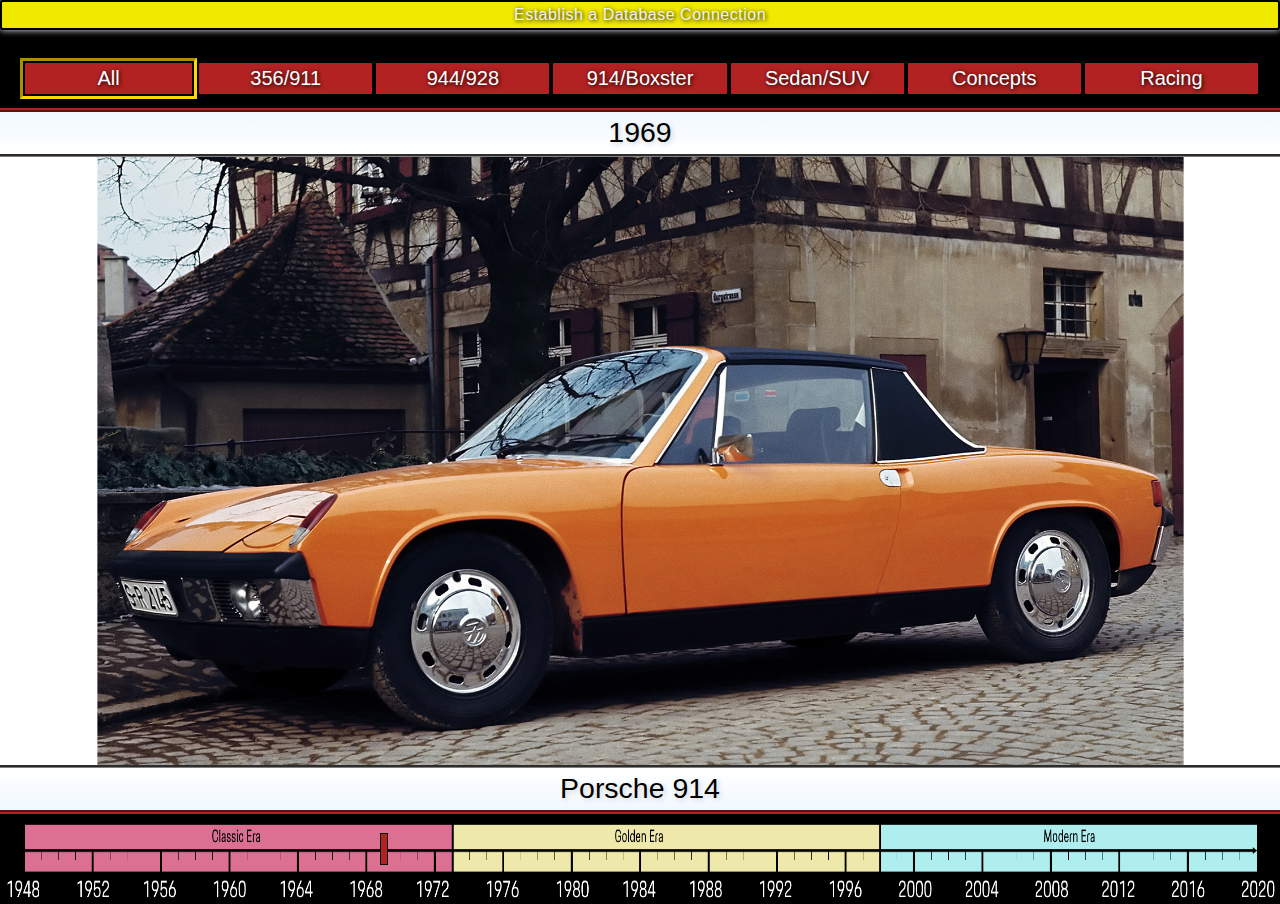
<file: index.html>
<!DOCTYPE html>
<html>
    <head>
        <title>GPRB Porsche Chronicle</title>
        <link rel="stylesheet" type="text/css" href="css/index.css">
        <link rel="stylesheet" type="text/css" href="css/timeline.css">
        <script type="text/javascript" src="js/timeline.js"></script>
        <script type="text/javascript" src="js/showcase-timeline.js"></script>
    </head>

    <body>
        <div class="nav">
            <div class="banner">
                <div class="ajaxCall" id="ajaxCall">
                    <p class="ajaxButton" id="porscheLoaderButton"><span class="porscheButton" id="buttonAjax"></span></p>
                </div>
                <p id="ajaxStatus"></p>
            </div>

            <div class="porsche-models">
                <ul class="nav-models">
                    <li class="porsche-model-family">
                        <p class="porscheFamilyButton selectedFamily" id="all"><span class="porscheButton" id="buttonAll"></span></p>
                    </li>
                    <li class="porsche-model-family">
                        <p class="porscheFamilyButton" id="911"><span class="porscheButton" id="button911"></span></p>
                    </li>
                    <li class="porsche-model-family">
                        <p class="porscheFamilyButton" id="944"><span class="porscheButton" id="button944"></span></p>
                    </li>
                    <li class="porsche-model-family">
                        <p class="porscheFamilyButton" id="boxster"><span class="porscheButton" id="buttonBoxster"></span></p>
                    </li>
                    <li class="porsche-model-family">
                        <p class="porscheFamilyButton" id="suv"><span class="porscheButton" id="buttonSUVs"></span></p>
                    </li>
                    <li class="porsche-model-family">
                        <p class="porscheFamilyButton" id="concept"><span class="porscheButton" id="buttonConcepts"></span></p>
                    </li>
                    <li class="porsche-model-family">
                        <p class="porscheFamilyButton" id="racing"><span class="porscheButton" id="buttonRacing"></span></p>
                    </li>
                </ul>
            </div>
        </div>

        <div class="content">
            <div class="porscheName" id="porscheNameTop">
                <p id="porscheYear"></p>
            </div>
            <div class="porscheThumbnail">
                <div class="beaImageWrapper" id="beaImageWrapper">
                    <a class="beaImageContainer" id="beaImageContainer" href="showcase.html"></a>
                </div>
            </div>
            <div class="porscheName" id="porscheNameBottom">
                <div class="tableWrapper">
                    <div id="arrowsContainerLeft">
                        <p class="porscheArrowsLeft downArrows" id="arrowDown">&#11206</p>
                        <p class="porscheArrowsLeft upArrows" id="arrowUp">&#11205</p>
                    </div>
                    <p id="porscheModel"></p>
                    <div id="arrowsContainerRight">
                        <p class="porscheArrowsRight downArrows" id="arrowDown">&#11206</p>
                        <p class="porscheArrowsRight upArrows" id="arrowUp">&#11205</p>
                    </div>
                </div>
            </div>
        </div>

        <div class="bottomBorderLine">
        </div>

        <div class="bottomOfPage">
            <div class="slideContainer">
                <input type="range" min="0" max="72" value="0" class="slider" id="yearSelector">
            </div>
        </div>
    </body>
</html>
</file>
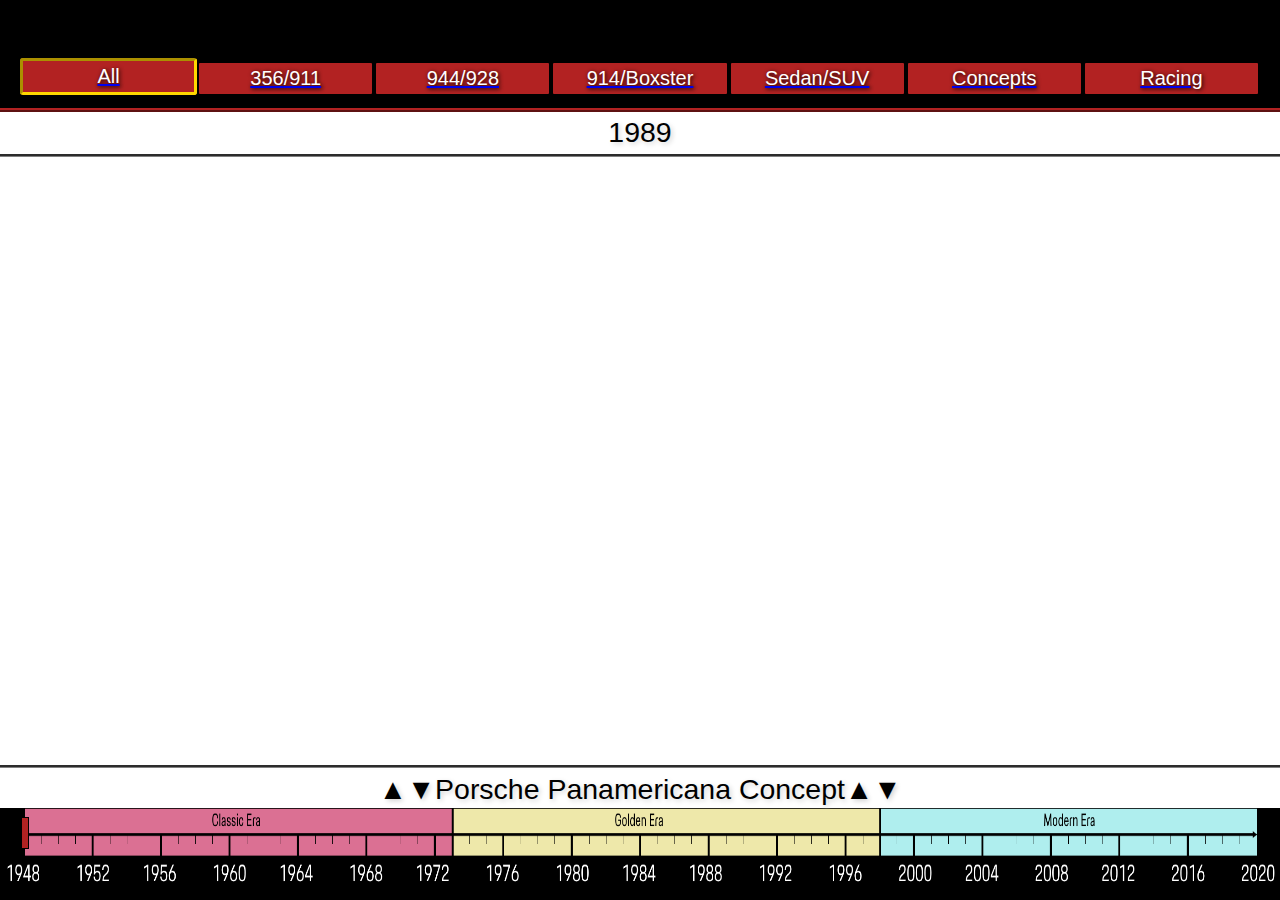
<file: html/index.html>
<!DOCTYPE html>
<html>
    <head>
        <title>GPRB Porsche Museum</title>
        <link rel="stylesheet" type="text/css" href="../css/index.css">
    </head>
    
    <body>
        <div class="nav">
            <div class="banner">
                
            </div>
            
            <div class="porsche-models">
                <ul class="nav-models">
                    <li class="porsche-model-family">
                        <a href="#"><span class="porscheButton selectedFamily" id="buttonAll"></span></a>
                    </li>
                    <li class="porsche-model-family">
                        <a href="#"><span class="porscheButton" id="button911"></span></a>
                    </li>
                    <li class="porsche-model-family">
                        <a href="#"><span class="porscheButton" id="button944"></span></a>
                    </li>
                    <li class="porsche-model-family">
                        <a href="#"><span class="porscheButton" id="buttonBoxster"></span></a>
                    </li>
                    <li class="porsche-model-family">
                        <a href="#"><span class="porscheButton" id="buttonSUVs"></span></a>
                    </li>
                    <li class="porsche-model-family">
                        <a href="#"><span class="porscheButton" id="buttonConcepts"></span></a>
                    </li>
                    <li class="porsche-model-family">
                        <a href="#"><span class="porscheButton" id="buttonRacing"></span></a>
                    </li>
                </ul>
            </div>
        </div>
        
        <div class="content">
             <div class="porscheName" id="porscheYear">
                 <p>1989</p>
             </div>
             <div class="porscheThumbnail">
                 <div class="porscheImageContainer">
                 </div>
             </div>
             <div class="porscheName" id="porscheModel">
                 <div class="tableWrapper">
                     <p class="porscheArrowsLeft" id="arrowUp">▲</p><p class="porscheArrowsLeft" id="arrowDown">▼</p>
                     <p>Porsche Panamericana Concept</p>
                     <p class="porscheArrowsRight" id="arrowUp">▲</p><p class="porscheArrowsRight" id="arrowDown">▼</p>
                 </div>
            </div>
        </div>
        
        <div class="slideContainer">
            <input type="range" min="0" max="72" value="0" class="slider" id="yearSelector">
        </div>
    </body>
</html>
</file>
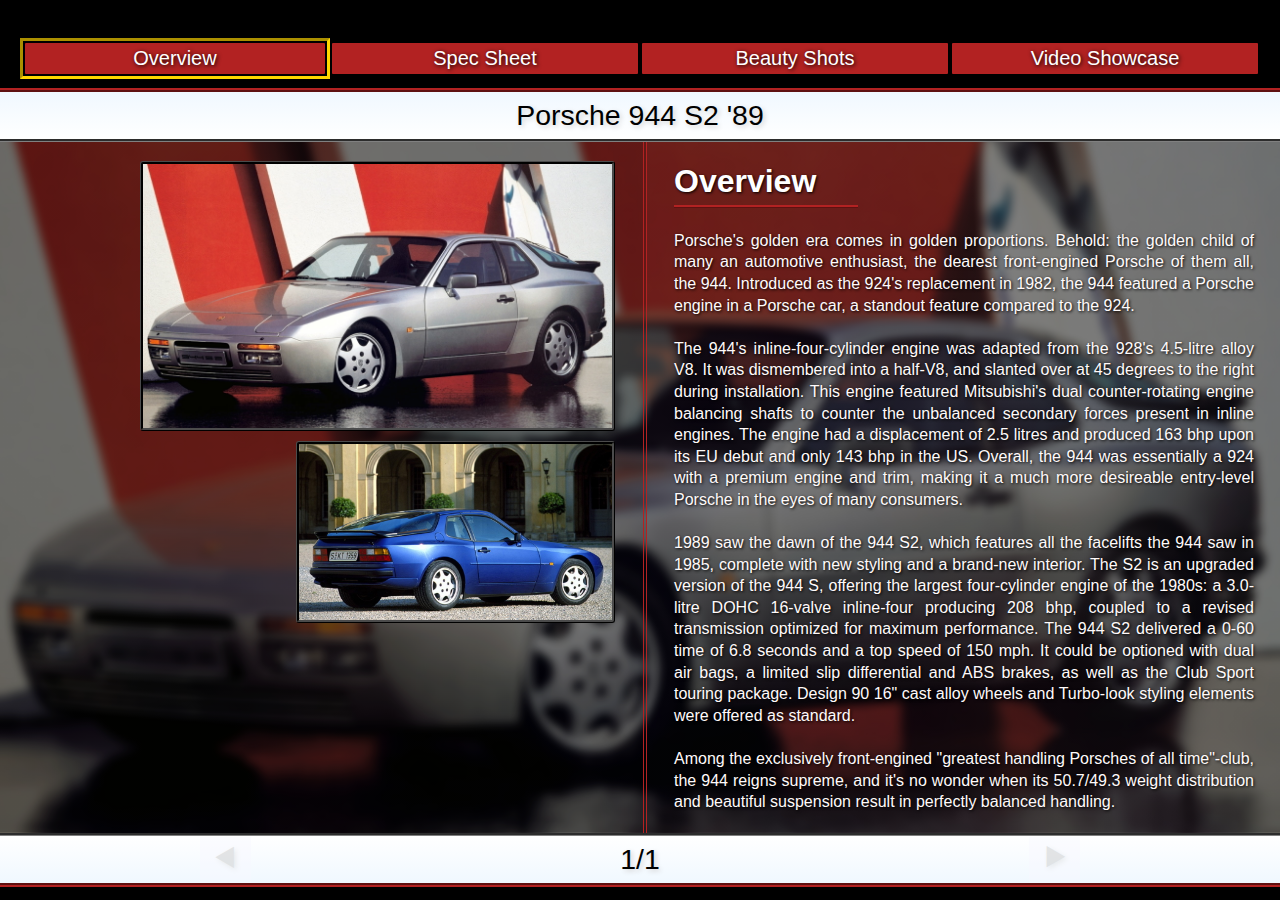
<file: showcase.html>
<!DOCTYPE html>
<html>
    <head>
        <title>GPRB Porsche Chronicle</title>
        <link rel="stylesheet" type="text/css" href="css/index.css">
        <link rel="stylesheet" type="text/css" href="css/showcase.css">
        <script type="text/javascript" src="js/showcase.js"></script>
        <script type="text/javascript" src="js/showcase-timeline.js"></script>
    </head>

    <body>
        <div class="nav">
            <div class="banner">
            </div>

            <div class="porsche-models">
                <ul class="nav-models">
                    <li class="porsche-model-family">
                        <p class="porscheFamilyButton selectedFamily" id="description"><span class="porscheButton" id="buttonDescription"></span></p>
                    </li>
                    <li class="porsche-model-family">
                        <p class="porscheFamilyButton" id="specSheet"><span class="porscheButton" id="buttonSpecSheet"></span></p>
                    </li>
                    <li class="porsche-model-family">
                        <p class="porscheFamilyButton" id="beautyShots"><span class="porscheButton" id="buttonBeautyShots"></span></p>
                    </li>
                    <li class="porsche-model-family">
                        <p class="porscheFamilyButton" id="video"><span class="porscheButton" id="buttonVideo"></span></p>
                    </li>
                </ul>
            </div>
        </div>

        <div class="content">
            <div class="porscheName" id="porscheNameTop">
                <p id="porscheYear"></p>
            </div>

            <div class="porscheThumbnail" id="porscheThumbnail">
                <div class="porscheImageWrapper" id="porscheImageWrapper">
                    <div class="porscheImageContainer" id="porscheImageContainer">

                        <img class="porscheImage" id="porscheImage">
                        <span class="arrowExtension" id="arrowExtension">
                            <p class="porscheImageArrows" id="imageArrowLeft">&#11207</p>
                        </span>
                        <span class="arrowExtension" id="arrowExtensionRight">
                            <p class="porscheImageArrows" id="imageArrowRight">&#11207</p>
                        </span>

                    </div>
                    <div class="porscheImageContainer" id="porscheImageContainer2">

                        <img class="porscheImage" id="porscheImage2">
                        <span class="arrowExtension extSmall" id="arrowExtension2">
                            <p class="porscheImageArrows" id="imageArrowLeft2">&#11207</p>
                        </span>
                        <span class="arrowExtension extSmall" id="arrowExtensionRight2">
                            <p class="porscheImageArrows" id="imageArrowRight2">&#11207</p>
                        </span>

                    </div>
                </div>

                <div class="porscheShowcaseTextWrapper" id="porscheShowcaseTextWrapper">
                    <h1 class="porscheHeader" id="porscheHeader"></h1>
                    <p class="porscheShowcase" id="porscheShowcase"></p>
                </div>
            </div>

            <div class="porscheThumbnail" id="porscheThumbnailBea">
                <div class="beaImageWrapper" id="beaImageWrapper">
                    <img class="porscheImage" id="porscheImageBea">
                </div>
            </div>

            <div class="porscheThumbnail" id="porscheThumbnailVid">
                <div class="beaImageWrapper" id="beaImageWrapper">
                    <iframe id="porscheVideo" frameborder="0" allow="accelerometer; autoplay; encrypted-media; gyroscope; picture-in-picture" allowfullscreen></iframe>
                </div>
            </div>

            <div class="porscheName" id="porscheNameBottom">
                <div class="tableWrapper">
                    <div id="arrowsContainerLeft">
                        <p class="porscheArrowsLeft leftArrows" id="arrowLeft">&#11207</p>
                    </div>
                    <p id="porscheModel"></p>
                    <div id="arrowsContainerRight">
                        <p class="porscheArrowsRight rightArrows" id="arrowRight">&#11208</p>
                    </div>
                </div>
            </div>
        </div>

        <div class="bottomBorderLine">
        </div>
    </body>
</html>
</file>
<file: css/index.css>
/* wide scale elements that cover the entire page */

html, body {
    height: 99.1%;
    max-width: 100%;
    min-height: 620px;
    min-width: 1075px;
}

body {
    /*background-image: url("../images/gradient-bg.jpg");*/
    font-family: "HelveticaNeue-Light", "Helvetica Neue Light", "Helvetica Neue", "Helvetica", "Arial", sans-serif;
    font-weight: 300;
    background: black;
    background-repeat: no-repeat;
    background-size: cover;
    padding: 0;
    margin: 0;
}

/* navbar and banner */

.nav {
    background-color: black;
    background-color: black;
    border-bottom: 4px ridge firebrick;
}

/* the ul is set to display: flex, and li set to display: table-cell with margin: auto. This is how the list spans 100% width on screen. */
.nav-models {
    display: flex;
    padding: 0 30px 0 30px;
    margin: 10px;
    margin-top: 7px;
    margin-bottom: 7px;
    list-style: none;
}

.nav-models li {
    display: table-cell;
    width: 14.4%;
    margin: 4px auto;
}

.nav-models li p {
    margin: 0;
}

.banner {
    height: 50px;
    /*background-image: url("../images/gradient-bg.jpg");*/
    opacity: 95%;
}

/* adds the names to the buttons at the top of the screen */
#buttonAll:before {
    content: "All";
}

#button911:before {
    content: "356/911 Series";
}

#button944:before {
    content: "924/944/928/968";
}

#buttonBoxster:before {
    content: "914/Boxster/Cayman";
}

#buttonSUVs:before {
    content: "Sedans/SUVs";
}

#buttonConcepts:before {
    content: "Porsche Concepts";
}

#buttonRacing:before {
    content: "Racing Models";
}

/* Porsche timeline */

.slideContainer {
    display: flex;
    width: 97%;
    height: 80px;
    min-height: 80px;
    max-height: 80px;
    margin: auto;
    background-image: url(../images/timeline.png);
    background-size: 100% 100%;
    background-repeat: no-repeat;
}

.slider {
    -webkit-appearance: none;
    appearance: none;
    width: 96.7%;
    height: 50px;
    outline: none;
    margin: auto;
    background: none;
    position: relative;
    bottom: 14px;
    -webkit-transition: background 0.15s ease-out;
    -moz-transition: background 0.15s ease-out;
    -ms-transition: background 0.15s ease-out;
    -o-transition: background 0.15s ease-out;
    transition: background 0.15s ease-out;
}

.slider:hover {
    background: rgba(1, 1, 1, 0.20);
    cursor: pointer;
}

/* this is the part of the slider you can click and move */
.slider::-webkit-slider-thumb {
    -webkit-appearance: none;
    appearance: none;
    width: 8px;
    height: 32px;
    margin-bottom: 1px;
    background: firebrick;
    cursor: pointer;
    border: 1px solid black;
    -webkit-transition: all 0.15s ease-out;
    -moz-transition: all 0.15s ease-out;
    -ms-transition: all 0.15s ease-out;
    -o-transition: all 0.15s ease-out;
    transition: all 0.15s ease-out;
}

.slider::-moz-range-thumb {
    -webkit-appearance: none;
    appearance: none;
    width: 8px;
    height: 32px;
    margin-bottom: 1px;
    background: firebrick;
    cursor: pointer;
    border: 1px solid black;
    -webkit-transition: all 0.15s ease-out;
    -moz-transition: all 0.15s ease-out;
    -ms-transition: all 0.15s ease-out;
    -o-transition: all 0.15s ease-out;
    transition: all 0.15s ease-out;
}

.slider:hover::-webkit-slider-thumb {
    background: white;
    border: 1px solid white;
    box-shadow: 0 0 16px white;
    transform: scale(1.08);
}

.slider:active::-webkit-slider-thumb {
    background: sienna;
    border: 1px solid black;
    box-shadow: 0 0 2px black;
    transform: scale(1.0);
    -webkit-transition: all 0s ease-out;
    -moz-transition: all 0s ease-out;
    -ms-transition: all 0s ease-out;
    -o-transition: all 0s ease-out;
    transition: all 0s ease-out;
}

/* content area, the major visible part of the webpage */
/* Includes the car's image, the top bar with the car's model year, and the bottom vertical navigation bar/model name combo. */

.content {
    height: 78.7%;
    background-color: white;
}

.porscheThumbnail {
    height: 87.5%;
    display: flex;
    border-top: 3px groove gray;
    border-bottom: 3px groove gray;
    justify-content: center;
    align-items: center;
    -webkit-transition: background .30s ease-out;
    -moz-transition: background .30s ease-out;
    -ms-transition: background .30s ease-out;
    -o-transition: background .30s ease-out;
    transition: background .30s ease-out;
}

.beaImageWrapper {
    height: 100%;
    width: 100%;
    display: flex;
    overflow: hidden;
}

.porscheName {
    display: flex;
    justify-content: center;
    align-items: center;
    height: 6%;
    font-size: 1.78em;
    opacity: 1;
    text-shadow: 2px 2px 5px lightgray;
    -webkit-transition: opacity 1.4s ease-in;
    -moz-transition: opacity 1.4s ease-in;
    -ms-transition: opacity 1.4s ease-in;
    -o-transition: opacity 1.4s ease-in;
    transition: opacity 1.4s ease-in;
}

#porscheNameTop {
    background-image: linear-gradient(aliceblue, white);
}

#porscheNameBottom {
    background-image: linear-gradient(white, aliceblue);
}

#porscheYear, #porscheModel {
    margin: auto;
}

#porscheModel {
    padding-bottom: 1px;
}

.bottomBorderLine {
    height: 2px;
    background: aliceblue;
    border-bottom: 4px groove firebrick;
}

.bottomOfPage {
    padding-top: 10px;
    margin-top: 0px;
}

/* content area animations for the image and text */

.animationImageThrowLeft {
    left: -101%;
}

.animationImageThrowRight {
    left: 101%;
}

.animationTextThrow {
    opacity: 0;
}

/* table items for the bottom bar of the content area */
/* The bottom bar displays the porsche's model name and vertical navigation buttons */

.tableWrapper {
    margin: auto;
    display: flex;
    justify-content: center;
    align-items: center;
    width: 54.5%;
    min-width: 900px;
    height: 100%;
    overflow: hidden;
}

.tableWrapper .upArrows, .tableWrapper .downArrows {
    display: block;
    font-size: 1.36em;
    margin: 0;
    opacity: 0.4;
    background: lightgray;
    padding-left: 10px;
    padding-right: 10px;
    -webkit-transition: all 0.1s ease-out;
    -moz-transition: all 0.1s ease-out;
    -ms-transition: all 0.1s ease-out;
    -o-transition: all 0.1s ease-out;
    transition: all 0.1s ease-out;
    transform: scale(1.00);
}

.tableWrapper .upArrows {
    padding-top: 5px;
}

.tableWrapper .downArrows {
    padding-bottom: 7px;
}

#arrowsContainerLeft, #arrowsContainerRight {
    display: flex;
    justify-content: center;
    align-items: center;
    height: 100%;
}

#arrowsContainerLeft, .tableWrapper .porscheArrowsLeft {
    float: left;
}

#arrowsContainerRight, .tableWrapper .porscheArrowsRight {
    float: right;
}

#arrowsContainerLeft .upArrows, #arrowsContainerLeft .downArrows {
    margin-right: 15px;
    margin-left: 10px;
}

#arrowsContainerRight .upArrows, #arrowsContainerRight .downArrows {
    margin-left: 15px;
    margin-right: 10px;
}

.upArrows:hover, .downArrows:hover {
    opacity: 1;
    cursor: pointer;
    transform: scale(1.1);
    background: silver;
}

.upArrows:active, .downArrows:active {
    background: dimgray;
    transform: translateY(2px);
    -webkit-transition: all 0s ease-out;
    -moz-transition: all 0s ease-out;
    -ms-transition: all 0s ease-out;
    -o-transition: all 0s ease-out;
    transition: all 0s ease-out;
}

/* buttons and other smaller items */

.porscheButton {
    color: white;
    text-shadow: 1px 1px 4px black;
    text-decoration: none;
    display: block;
    padding: 4px 0 4px 0;
    font-size: 1.25em;
    text-align: center;
    background: firebrick;
    border: 2px solid black;
    border-radius: 3px;
    -webkit-transition: all 0.1s ease-out;
    -moz-transition: all 0.1s ease-out;
    -ms-transition: all 0.1s ease-out;
    -o-transition: all 0.1s ease-out;
    transition: all 0.1s ease-out;
}

.porscheButton:hover {
    background: rgb(255,246,0);
    box-shadow: 0 0 7px white;
    letter-spacing: 0.5px;
    cursor: pointer;
}

.porscheButton:active {
    background: sienna;
    box-shadow: 0 0 0 white;
    letter-spacing: 0.6px;
    -webkit-transition: none;
    -moz-transition: none;
    -ms-transition: none;
    -o-transition: none;
    transition: none;
}

.porscheFamilyButton:active {
    transform: translateY(2px);
}

.porsche-model-family {
    height: 36px;
    -webkit-transition: width 0.15s ease-in;
    -moz-transition: width 0.15s ease-in;
    -ms-transition: width 0.15s ease-in;
    -o-transition: width 0.15s ease-in;
    transition: width 0.15s ease-in;
}

.porsche-model-family .selectedFamily {
    border: 3px inset gold;
    margin-top: -3px;
}

.porsche-model-family .selectedFamily:active {
    border: 3px inset darkgoldenrod;
}

/* Temporary button that calls Ajax */
#buttonAjax:before {
    content: "Establish a Database Connection";
}

#porscheLoaderButton {
    margin: 0;
}

#buttonAjax {
    font-size: 1em;
    opacity: 0.4;
}

#buttonAjax:hover {
    opacity: 1;
}

#buttonAjax:active {
    transform: translateY(2px);
}

#ajaxStatus {
    color: blueviolet;
    margin: 4px auto;
    display: none;
    text-align: center;
}

/* media queries */
/* ones that adjust the central content based on current viewport height, the base one handles low verticality badly */
@media all and (max-height: 840px) {
    .porscheName p {
        font-size: 0.95em;
    }
}

@media all and (max-height: 730px) {
    .porscheName p {
        font-size: 0.9em;
    }
}

/* ones that adjust content based on the screen's width */

@media all and (max-width: 1580px) {
    #buttonBoxster:before {
        content: "914/Boxster";
    }
    #buttonConcepts:before {
        content: "Porsche Concept";
    }
    .nav-models {
        padding: 0 25px 0 25px;
    }
    .slideContainer {
        width: 98%;
    }
}

@media all and (max-width: 1380px) {
    #buttonConcepts:before {
        content: "Concepts";
    }
    .nav-models {
        padding: 0 15px 0 15px;
    }
    .slideContainer {
        width: 99%;
    }
}

@media all and (max-width: 1280px) {
    #button911:before {
        content:"356/911";
    }
    #button944:before {
        content:"944/928";
    }
    #buttonSUVs:before {
        content:"Sedan/SUV";
    }
    #buttonRacing:before {
        content: "Racing";
    }
    .nav-models {
        padding: 0 10px 0 10px;
    }
    .slideContainer {
        width: 100%;
    }
}
</file>
<file: css/timeline.css>
/* This CSS file contains styling features I don't want to share between the timeline and showcase pages. */

.porscheThumbnail:hover {
    background: rgba(255,246,0,0.21);
}

.beaImageContainer {
    height: 100%;
    width: 100%;
    background-size: contain;
    background-position: center;
    background-repeat: no-repeat;
    -webkit-transition: transform .28s;
    -moz-transition: transform .28s;
    -ms-transition: transform .28s;
    -o-transition: transform .28s;
    transition: transform .28s;
    transform: scale(1.003);
}

.beaImageContainer:before {
    content: "";
    height: 0px;
    width: 0px;
    position: absolute;
    top: 0;
    left: 0;
    -webkit-transition: background .28s ease-out;
    -moz-transition: background .28s ease-out;
    -ms-transition: background .28s ease-out;
    -o-transition: background .28s ease-out;
    transition: background .28s ease-out;
}

.beaImageWrapper:hover, .beaImageWrapper:focus {
    border-bottom: 3px solid rgb(255,246,0);
    border-top: 3px solid rgb(255,246,0);
    box-shadow: 0 0 7px white;
    cursor: pointer;
}

.beaImageWrapper:active {
    border-bottom: 3px solid sienna;
    border-top: 3px solid sienna;
    transform: translateY(2px);
}

.beaImageWrapper:hover .beaImageContainer, .beaImageWrapper:focus .beaImageContainer {
    transform: scale(1.05);
}

.beaImageWrapper:hover .beaImageContainer:before, .beaImageWrapper:focus .beaImageContainer:before {
    height: 100%;
    width: 100%;
    background: rgba(255,246,0,0.08);
}
</file>
<file: css/showcase.css>
html, body {
    min-width: 1260px;
}

.banner {
    height: 30px;
}

.nav-models li {
    width: 25.0%;
}

/* content area, the major visible part of the webpage */
/* Includes the car's image, the top bar with the car's model year, and the bottom vertical navigation bar/model name combo. */

.content {
    height: 89.3%;
}

.porscheThumbnail {
    background: linear-gradient( rgba(0, 0, 0, 0.5), rgba(0, 0, 0, 0.5) ), url("../images_showcase/944_S2_Coupe/background.jpg");
    background-size: 100%;
    background-position: center;
    overflow-y: auto;
    display: flex;
}

#porscheThumbnailBea {
    display: none;
}

#porscheThumbnailVid {
    display: none;
}

.porscheImageWrapper {
    height: 100%;
    width: 47.8%;
    display: block;
    padding-right: 2.2%;
    border-right: 4px double firebrick;
    background: rgba(0, 0, 0, 0.10);
}

.porscheImageContainer {
    max-width: 97%;
    height: auto;
    margin-top: 19px;
    background: none;
    border: 3px ridge rgb(75,75,75);
    border-radius: 3px;
    float: right;
    vertical-align: middle;
    -webkit-transition: transform .25s;
    -moz-transition: transform .25s;
    -ms-transition: transform .25s;
    -o-transition: transform .25s;
    transition: transform .25s;
    transform: scale(1.00);
}

#porscheImageContainer2 {
    max-width: 98%;
    height: auto;
    width: auto;
    margin-top: 10px;
    margin-left: 20%;
}

.porscheImageContainer:hover, .porscheImageContainer:focus {
    transform: scale(1.04);
    border: 3px solid rgb(255,246,0);
    cursor: pointer;
}

.porscheImageContainer:hover .porscheImage, .porscheImageContainer:focus .porscheImage {
    opacity: 0.928;
}

.porscheImageContainer:hover .porscheImageArrows, .porscheImageContainer:focus .porscheImageArrows {
    display: block;
}

.porscheImage {
    max-height: 100%;
    max-width: 100%;
    height: auto;
    width: auto;
    float: right;
    -webkit-transition: opacity .45s ease-out;
    -moz-transition: opacity .45s ease-out;
    -ms-transition: opacity .45s ease-out;
    -o-transition: opacity .45s ease-out;
    transition: opacity .45s ease-out;
}

#porscheImageBea {
    margin: auto;
}

#porscheModel {
    padding-bottom: 0px;
}

.bottomOfPage {
    height: 30px;
    background-image: linear-gradient(lightgray, black);
}

/* Showcase-specific items */

.porscheImageContainer .porscheImageArrows {
    font-size: 3.46em;
    color: snow;
    display: none;
    position: absolute;
    top: 39.7%;
    left: -1px;
    margin: 0;
    -webkit-transform: scaleX(0.65);
    transform: scaleX(0.65);
    -webkit-text-stroke: 2px black;
}

#imageArrowRight, #imageArrowRight2 {
    -webkit-transform: rotate(-180deg) scaleX(0.65);
    transform: rotate(-180deg) scaleX(0.65);
}

#imageArrowRight {
    top: 41.25%;
    left: 15px;
}

#imageArrowRight2 {
    top: 41.8%;
    left: 9px;
}

.porscheImageContainer .porscheImageArrows:hover {
    color: rgb(255,246,0);
    cursor: pointer;
}

.porscheImageContainer .porscheImageArrows:active {
    color: sienna;
    -webkit-transform: scale(0.68, 0.9);
    transform: scale(0.68, 0.9);
}

#imageArrowRight:active, #imageArrowRight2:active {
    -webkit-transform: rotate(-180deg) scale(0.68, 0.9);
    transform: rotate(-180deg) scale(0.68, 0.9);
}

.arrowExtension {
    position: absolute;
    top: 0;
    left: -3px;
    height: 100%;
    width: 8.5%;
    padding-left: 3px;
}

.extSmall {
    width: 11.6%;
}

#arrowExtensionRight {
    left: 91.5%;
    width: 8.5%;
}

#arrowExtensionRight2 {
    left: 88.6%;
    width: 11.4%;
}

.arrowExtension:hover {
    cursor: pointer;
}

.arrowExtension:hover .porscheImageArrows {
    color: rgb(255,246,0);
    cursor: pointer;
}

.arrowExtension:active .porscheImageArrows {
    color: sienna;
    -webkit-transform: scale(0.68, 0.9);
    transform: scale(0.68, 0.9);
}

.porscheShowcaseTextWrapper {
    height: 100%;
    width: 47.9%;
    padding-left: 2.1%;
    text-align: justify;
}

.porscheHeader, .porscheShowcase {
    text-shadow: 1px 1px 3px black;
}

.porscheHeader {
    color: white;
    display: table;
    padding-right: 6.9%;
    padding-bottom: 5px;
    margin-top: 21px;
    border-bottom: 3px ridge firebrick;
}

.porscheShowcase {
    color: snow;
    margin-top: 0px;
    line-height: 1.35;
    width: 580px;
}

/* iframe styling */
iframe {
    margin: 0;
    padding: 0;
    border: none;
    height: 100%;
    width: 100%;
}

/* table items for the bottom bar of the content area */
/* The bottom bar displays the porsche's model name and vertical navigation buttons */

.tableWrapper {
    width: 50.0%;
}

.tableWrapper .leftArrows, .tableWrapper .rightArrows {
    display: block;
    font-size: 1.36em;
    margin: 0;
    opacity: 0.4;
    color: silver;
    background: ghostwhite;
    padding-left: 10px;
    padding-right: 10px;
    -webkit-transition: all 0.1s ease-out;
    -moz-transition: all 0.1s ease-out;
    -ms-transition: all 0.1s ease-out;
    -o-transition: all 0.1s ease-out;
    transition: all 0.1s ease-out;
    transform: scale(1.00);
}

.tableWrapper .leftArrows {
    padding-top: 0px;
    padding-bottom: 1px;
}

.tableWrapper .rightArrows {
    padding-bottom: 1px;
}

#arrowsContainerLeft .leftArrows, #arrowsContainerLeft .rightArrows {
    margin-right: 15px;
    margin-left: 10px;
}

#arrowsContainerRight .leftArrows, #arrowsContainerRight .rightArrows {
    margin-left: 15px;
    margin-right: 10px;
}

.tableWrapper .active {
    color: black;
    background: lightgray;
}

.active:hover {
    opacity: 1;
    cursor: pointer;
    transform: scale(1.1);
    background: silver;
}

.active:active {
    background: dimgray;
    transform: translateY(2px);
    -webkit-transition: all 0s ease-out;
    -moz-transition: all 0s ease-out;
    -ms-transition: all 0s ease-out;
    -o-transition: all 0s ease-out;
    transition: all 0s ease-out;
}

/* Buttons and other smaller things */
/* adds the names to the buttons at the top of the screen */
#buttonReturn:before {
    content: "Return";
}

#buttonDescription:before {
    content: "Overview";
}

#buttonSpecSheet:before {
    content: "Spec Sheet";
}

#buttonBeautyShots:before {
    content: "Beauty Shots";
}

#buttonVideo:before {
    content: "Video Showcase";
}

/* Showcase-specific media queries */
/* This is a band-aid fix to the scrollable div problem I've found no solution for in the last 3 hours */
@media all and (max-height: 925px) {
    .porscheImageWrapper {
        padding-bottom: 15px;
        margin-top: 15px;
    }
    .porscheImageWrapper {
        width: 48.2%;
        padding-right: 2.2%;
    }
    .porscheShowcaseTextWrapper {
        width: 47.5%;
        padding-left: 2.1%;
    }
}

@media all and (max-height: 900px) {
    .porscheImageWrapper {
        padding-bottom: 50px;
        margin-top: 50px;
    }
}

@media all and (max-height: 875px) {
    .porscheImageWrapper {
        padding-bottom: 75px;
        margin-top: 75px;
    }
}

@media all and (max-height: 850px) {
    .porscheImageWrapper {
        padding-bottom: 100px;
        margin-top: 100px;
    }
}

@media all and (max-height: 825px) {
    .porscheImageWrapper {
        padding-bottom: 125px;
        margin-top: 125px;
    }
}

@media all and (max-height: 800px) {
    .porscheImageWrapper {
        padding-bottom: 150px;
        margin-top: 150px;
    }
}

@media all and (max-height: 775px) {
    .porscheImageWrapper {
        padding-bottom: 175px;
        margin-top: 175px;
    }
}

@media all and (max-height: 750px) {
    .porscheImageWrapper {
        padding-bottom: 200px;
        margin-top: 200px;
    }
}

@media all and (max-height: 725px) {
    .porscheImageWrapper {
        padding-bottom: 220px;
        margin-top: 220px;
    }
}


@media all and (max-height: 700px) {
    .porscheImageWrapper {
        padding-bottom: 240px;
        margin-top: 240px;
    }
}

/* Big image arrows error correction */
@media all and (max-width: 1600px) {
    #imageArrowRight {
        left: 14px;
    }
}

@media all and (max-width: 1525px) {
    #imageArrowRight {
        left: 12px;
    }
}

@media all and (max-width: 1450px) {
    #imageArrowRight {
        left: 10px;
    }
}

@media all and (max-width: 1375px) {
    #imageArrowRight {
        left: 8px;
    }
}

@media all and (max-width: 1300px) {
    #imageArrowRight {
        left: 6px;
    }
}

@media all and (max-width: 1260px) {
    #imageArrowRight {
        left: 5px;
    }

    #arrowExtensionRight {
        left: 91.4%;
    }
}
</file>
